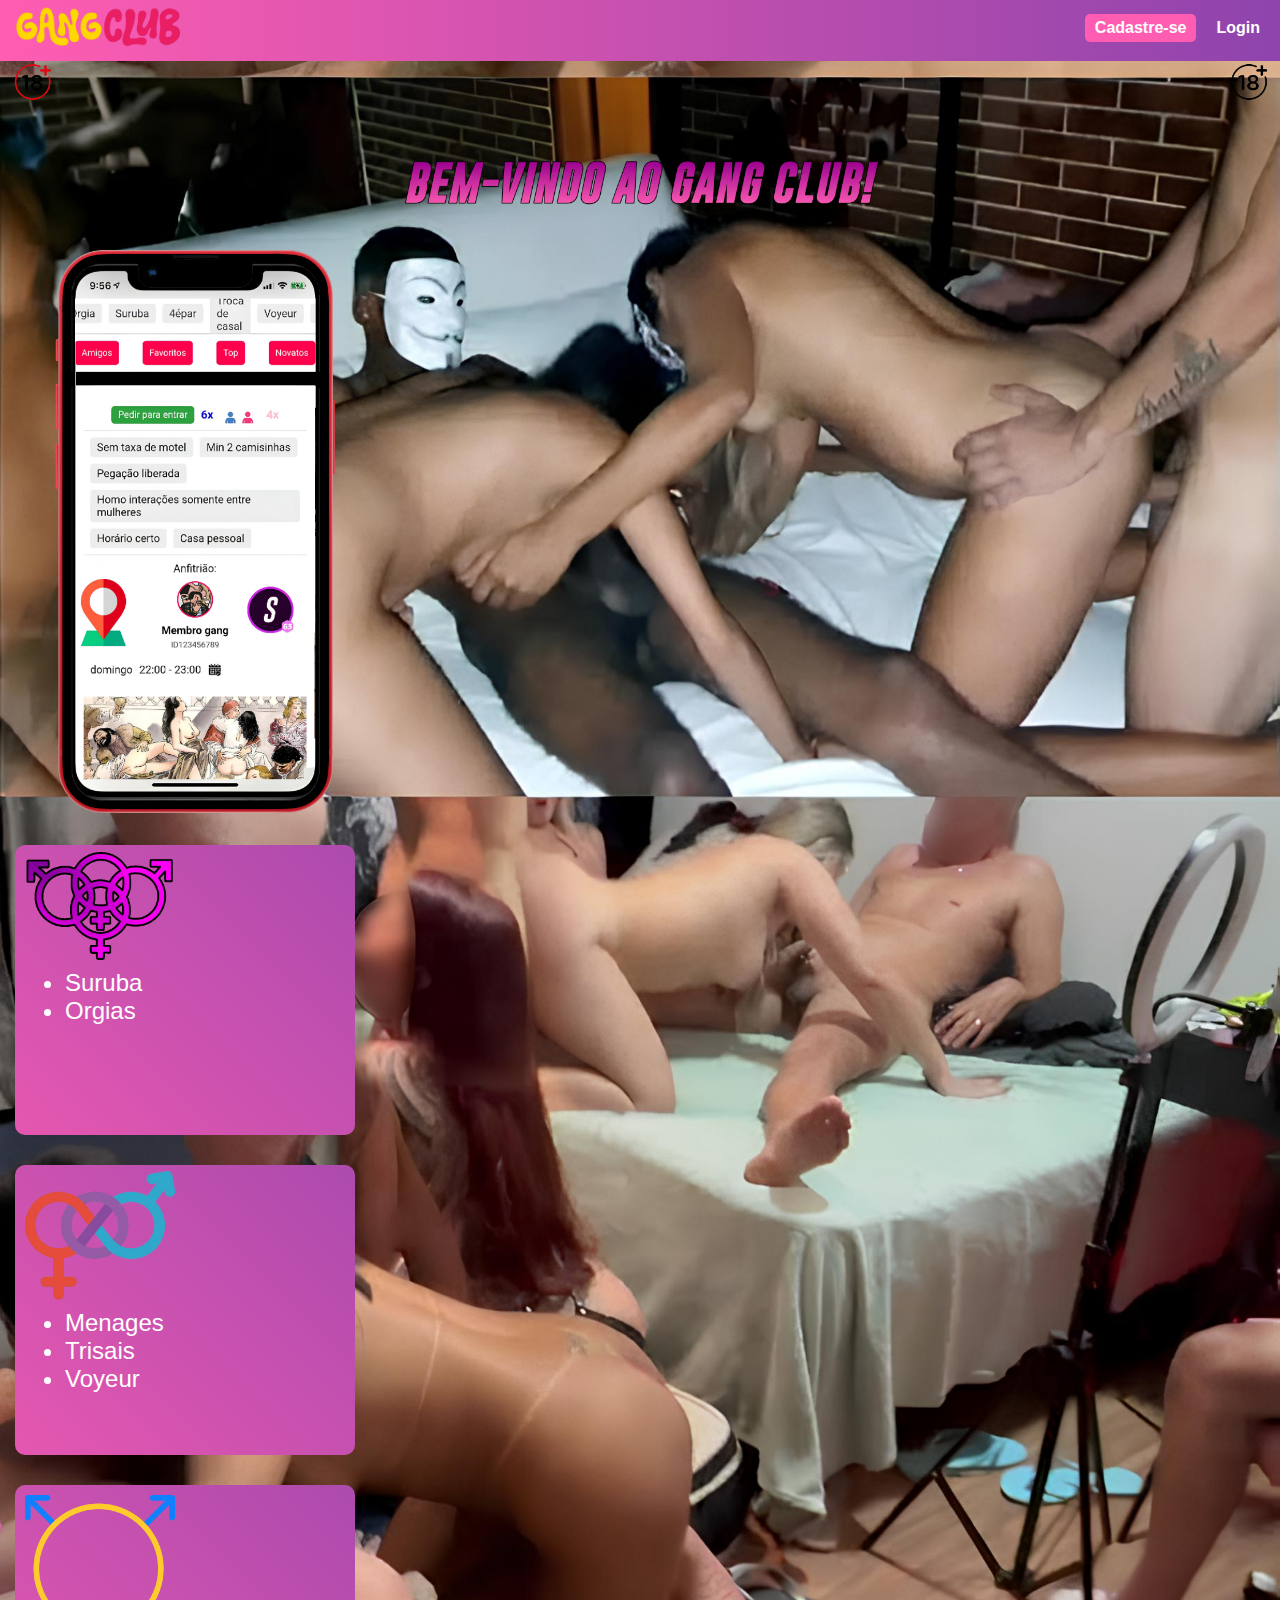
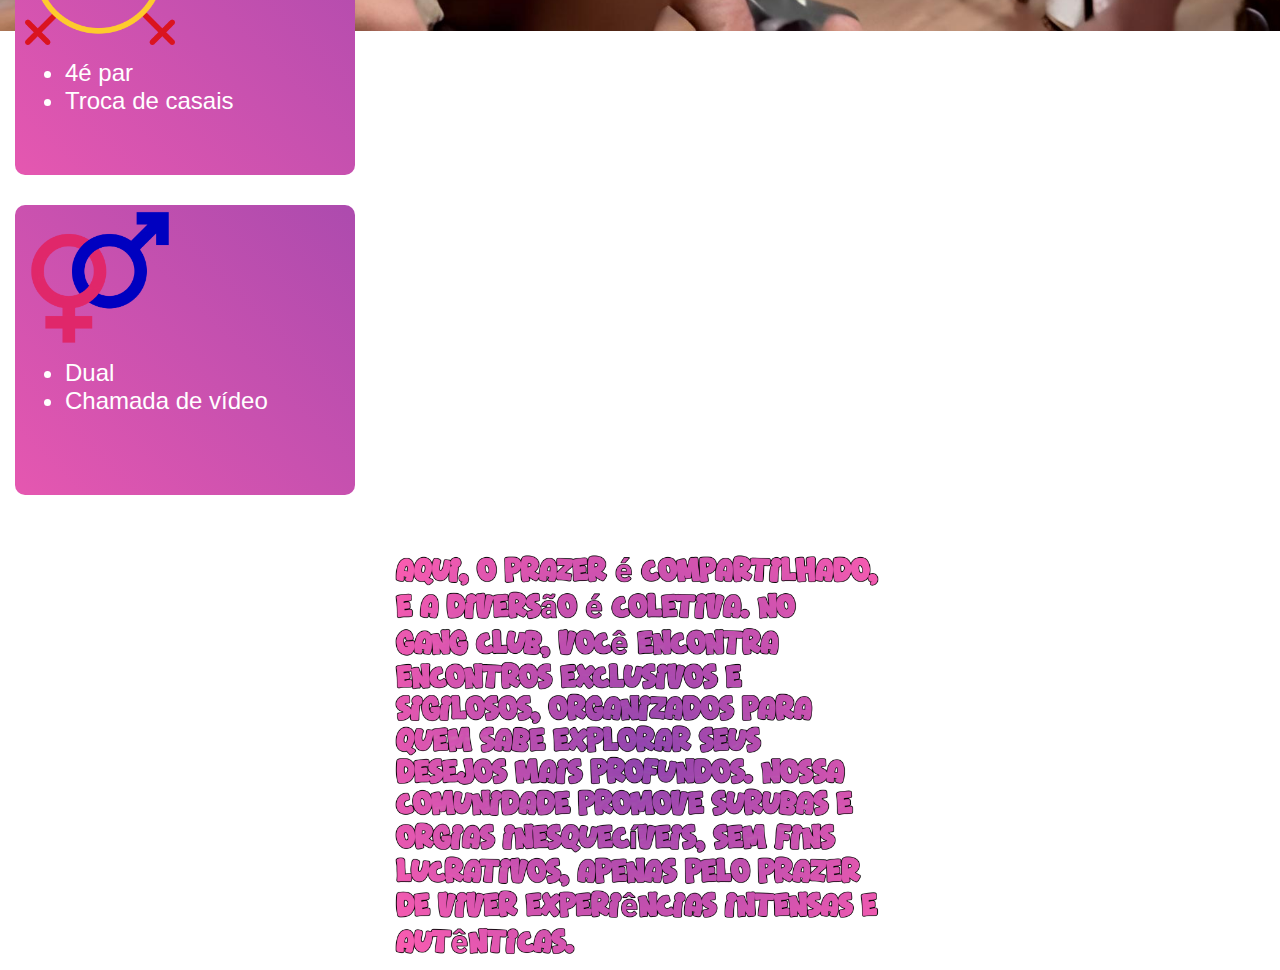
<file: Index.html>
<!DOCTYPE html>
<html lang="en">
<head>
    <meta charset="UTF-8">
    <meta name="viewport" content="width=device-width, initial-scale=1.0">
    <title>Gang Club</title>
    <style>
        body {
            margin: 0;
            padding: 0;
            font-family: Arial, sans-serif;
            background: url('fundo.jpg') no-repeat center center fixed;
            background-size: cover;
            color: white;
        }

        .header {
            display: flex;
            justify-content: space-between;
            align-items: center;
            padding: 3px 10px;
            background: #8e44ad; /* Cor de fundo semelhante ao degradê */
            height: 50px; /* Altura da borda */
            border-bottom: 5px solid transparent;
            background-image: linear-gradient(to right, #ff5db1, #8e44ad); /* Degradê da borda */
            position: relative; /* Necessário para posicionamento absoluto */
        }

        .header .logo img {
            height: 100px; /* Mantém o tamanho do logo */
            width: auto;
        }

        .header .buttons {
            display: flex;
            gap: 10px;
        }

        .header .buttons a {
            text-decoration: none;
            padding: 5px 10px;
            border-radius: 5px;
            font-weight: bold;
            transition: 0.3s;
        }

        .header .buttons .register {
            background: #ff5db1;
            color: white;
        }

        .header .buttons .register:hover {
            background: white;
            color: #ff5db1;
        }

        .header .buttons .login {
            color: white;
        }

        .header .buttons .login:hover {
            color: #ff5db1;
        }

        /* Estilo para os ícones separados */
        .icon-left,
        .icon-right {
            position: absolute;
            bottom: -55px; /* Fica logo abaixo da borda */
        }

        .icon-left {
            left: 10px; /* Posição padrão no extremo esquerdo */
        }

        .icon-right {
            right: 10px; /* Posição padrão no extremo direito */
        }

        .icon-left img,
        .icon-right img {
            height: 50px; /* Mantém a altura especificada */
            width: auto;
        }

        /* Estilo para as imagens existentes */
        .images {
            text-align: center;
            margin-top: 0; /* Sem alterações */
        }

        .images img {
            width: 100%;
            max-width: 500px;
            margin-top: 0; /* Sem alterações */
            margin-bottom: 10px; /* Sem alterações */
        }
    </style>
</head>
<body>
    <header class="header">
        <div class="logo">
            <img src="logo.png" alt="Gang Club">
        </div>
        <div class="buttons">
            <a href="registro.html" class="register">Cadastre-se</a>
            <a href="login.html" class="login">Login</a>
        </div>

        <!-- Ícones separados -->
        <div class="icon-left">
            <img src="18icon1.png" alt="Icone 1">
        </div>
        <div class="icon-right">
            <img src="18icon2.png" alt="Icone 2">
        </div>
    </header>

    <!-- Imagens existentes: text1.png, sexicon1.png e text2.png -->
    <div class="images">
        <img src="text1.png" alt="Texto 1" style="margin-top: 64px;">
        <img src="phone.png" alt="Texto 1" 
     style="margin-top: 150px; width: 280px; height: auto; position: absolute; left: 55px; top: 100px;">
    </div>
    
<!DOCTYPE html>
<html lang="pt-br">
<head>
  <meta charset="UTF-8">
  <meta name="viewport" content="width=device-width, initial-scale=1.0">
  <title>Bordas Animadas</title>
  <style>
    /* Estilizando as bordas */
    .borda {
      position: absolute;
      width: 350px;
      height: 300px;
      border-radius: 15px;
      border: 5px solid transparent;
      background: linear-gradient(45deg, #ff5db1, #8e44ad);
      background-clip: padding-box;
      background-size: 200% 200%;
      display: flex;
      align-items: flex-start;
      justify-content: flex-start;
      color: white;
      font-size: 24px;
      font-family: Arial, sans-serif;
      box-sizing: border-box;
      padding: 10px;
    }

    /* Ícone dentro das bordas */
    .icon {
      position: absolute;
      width: 150px;  /* Tamanho do ícone (largura) */
      height: 150px;  /* Tamanho do ícone (altura) */
      object-fit: contain;  /* Mantém o aspecto da imagem */
      transform-origin: top left;  /* Define o ponto de origem da transformação */
    }

    /* Texto dentro das bordas */
    .text {
      position: absolute;
      font-size: 24px; /* Tamanho do texto */
      color: white; /* Cor do texto */
    }

    /* Animações das bordas */
    @keyframes border1-animation {
      0% { background-position: 0% 50%; }
      50% { background-position: 100% 50%; }
      100% { background-position: 0% 50%; }
    }

    @keyframes border2-animation {
      0% { background-position: 100% 50%; }
      50% { background-position: 0% 50%; }
      100% { background-position: 100% 50%; }
    }

    @keyframes border3-animation {
      0% { background-position: 50% 50%; }
      50% { background-position: 0% 50%; }
      100% { background-position: 50% 50%; }
    }

    @keyframes border4-animation {
      0% { background-position: 0% 50%; }
      50% { background-position: 100% 50%; }
      100% { background-position: 0% 50%; }
    }

    /* Diferentes animações e posições para cada borda */
    .borda1 {
      top: 840px;
      left: 10px;
      animation: border1-animation 3s infinite linear;
    }

    .borda2 {
      top: 1160px;
      left: 10px;
      animation: border2-animation 3s infinite linear;
    }

    .borda3 {
      top: 1480px;
      left: 10px;
      animation: border3-animation 3s infinite linear;
    }

    .borda4 {
      top: 1800px;
      left: 10px;
      animation: border4-animation 3s infinite linear;
    }

    /* Posições independentes para ícones e textos */
    .icon1 {
      top: -15px;
      left: 10px;
    }
    .icon2 {
      top: -05px;
      left: 10px;
    }
    .icon3 {
      top: 10px;
      left: 10px;
    }
    .icon4 {
      top: -03px;
      left: 10px;
    }

    .text1 {
      top: 100px;
      left: 10px;
    }
    .text2 {
      top: 120px;
      left: 10px;
    }
    .text3 {
      top: 150px;
      left: 10px;
    }
    .text4 {
      top: 130px;
      left: 10px;
    }

  </style>
</head>
<body>

  <!-- Primeira borda -->
  <div class="borda borda1">
    <img src="iconb.png" class="icon icon1">
    <div class="text text1">
      <ul>
        <li>Suruba</li>
        <li>Orgias</li>
      </ul>
    </div>
  </div>

  <!-- Segunda borda -->
  <div class="borda borda2">
    <img src="iconc.png" class="icon icon2">
    <div class="text text2">
      <ul>
        <li>Menages</li>
        <li>Trisais</li>
        <li>Voyeur</li>
      </ul>
    </div>
  </div>

  <!-- Terceira borda -->
  <div class="borda borda3">
    <img src="icond.png" class="icon icon3">
    <div class="text text3">
      <ul>
        <li>4é par</li>
        <li>Troca de casais</li>
      </ul>
    </div>
  </div>

  <!-- Quarta borda -->
  <div class="borda borda4">
    <img src="icone.png" class="icon icon4">
    <div class="text text4">
      <ul>
        <li>Dual</li>
        <li>Chamada de vídeo</li>
      </ul>
    </div>
  </div>

    <!-- Imagens existentes: text1.png, sexicon1.png e text2.png -->
    <div class="images">
          <img src="text2.png" alt="Texto 2" style="margin-top: 1900px;">
    </div>
    
</body>
</html>
</file>
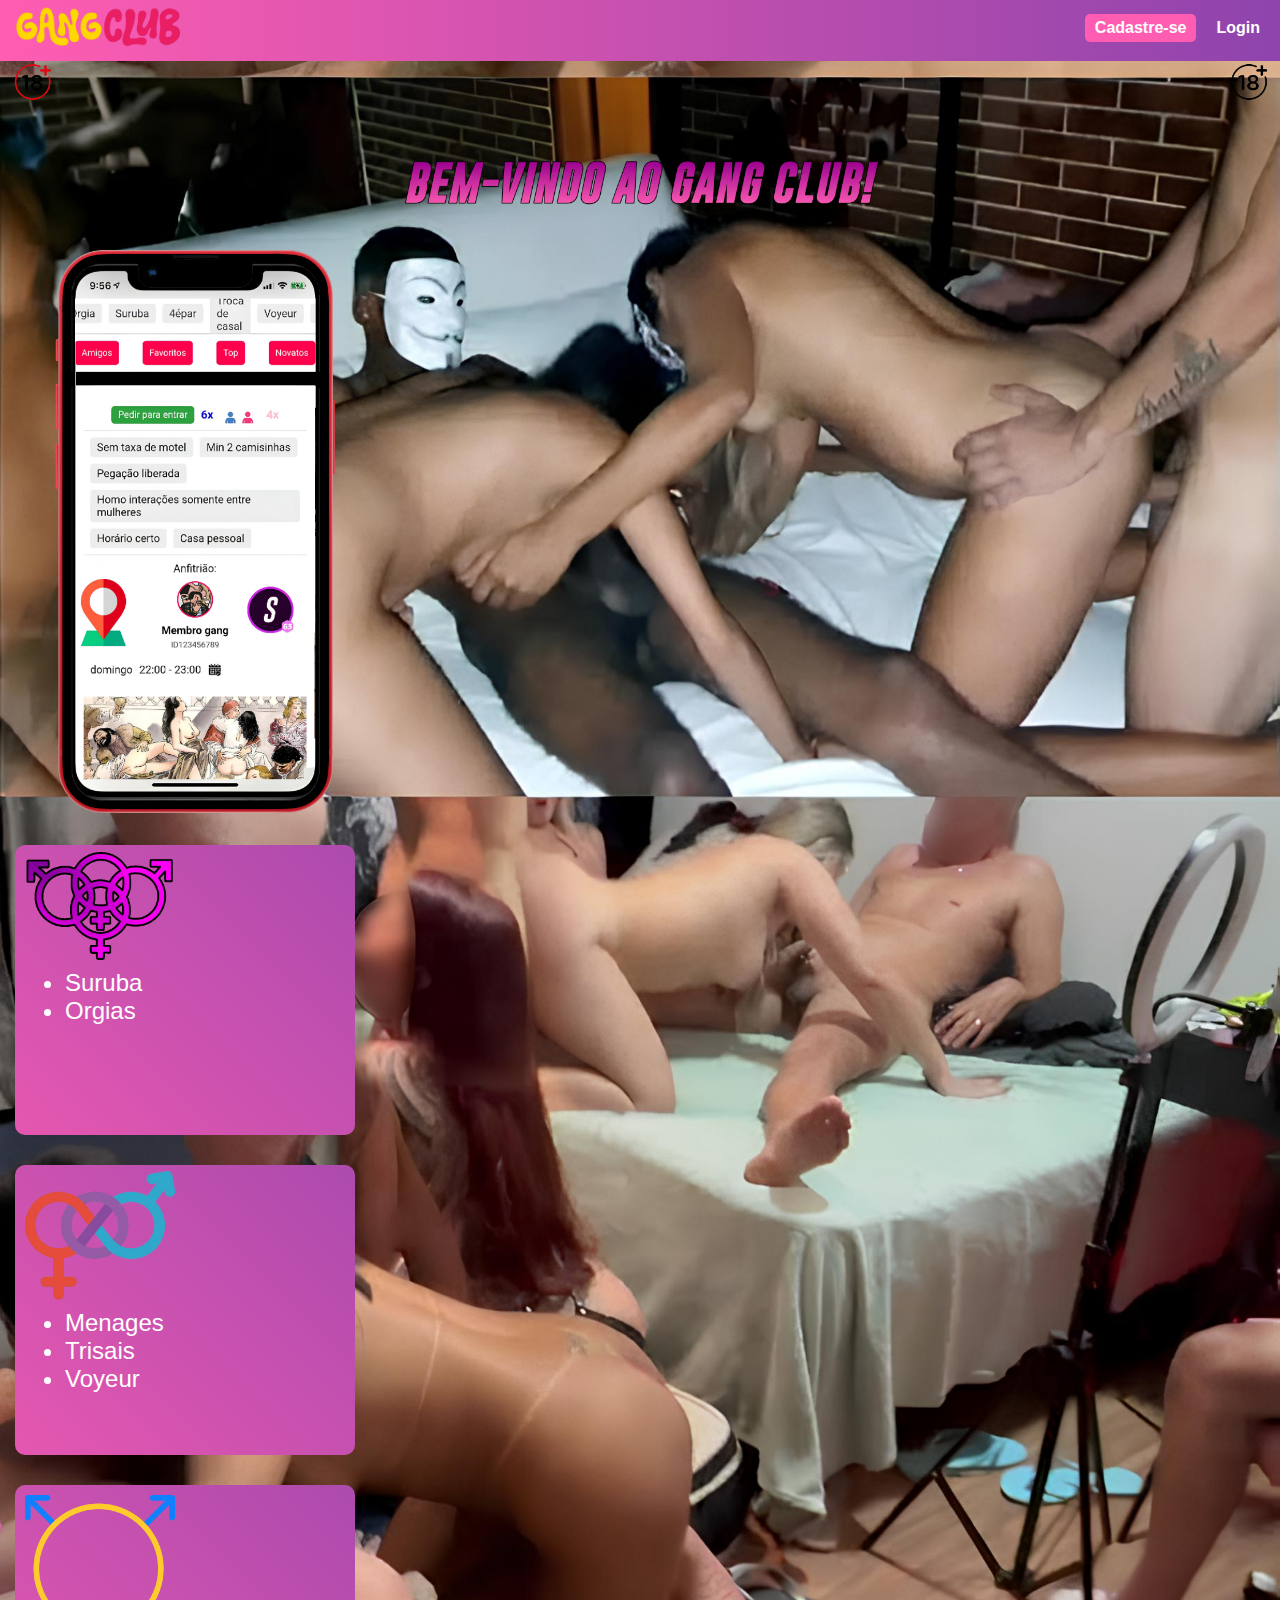
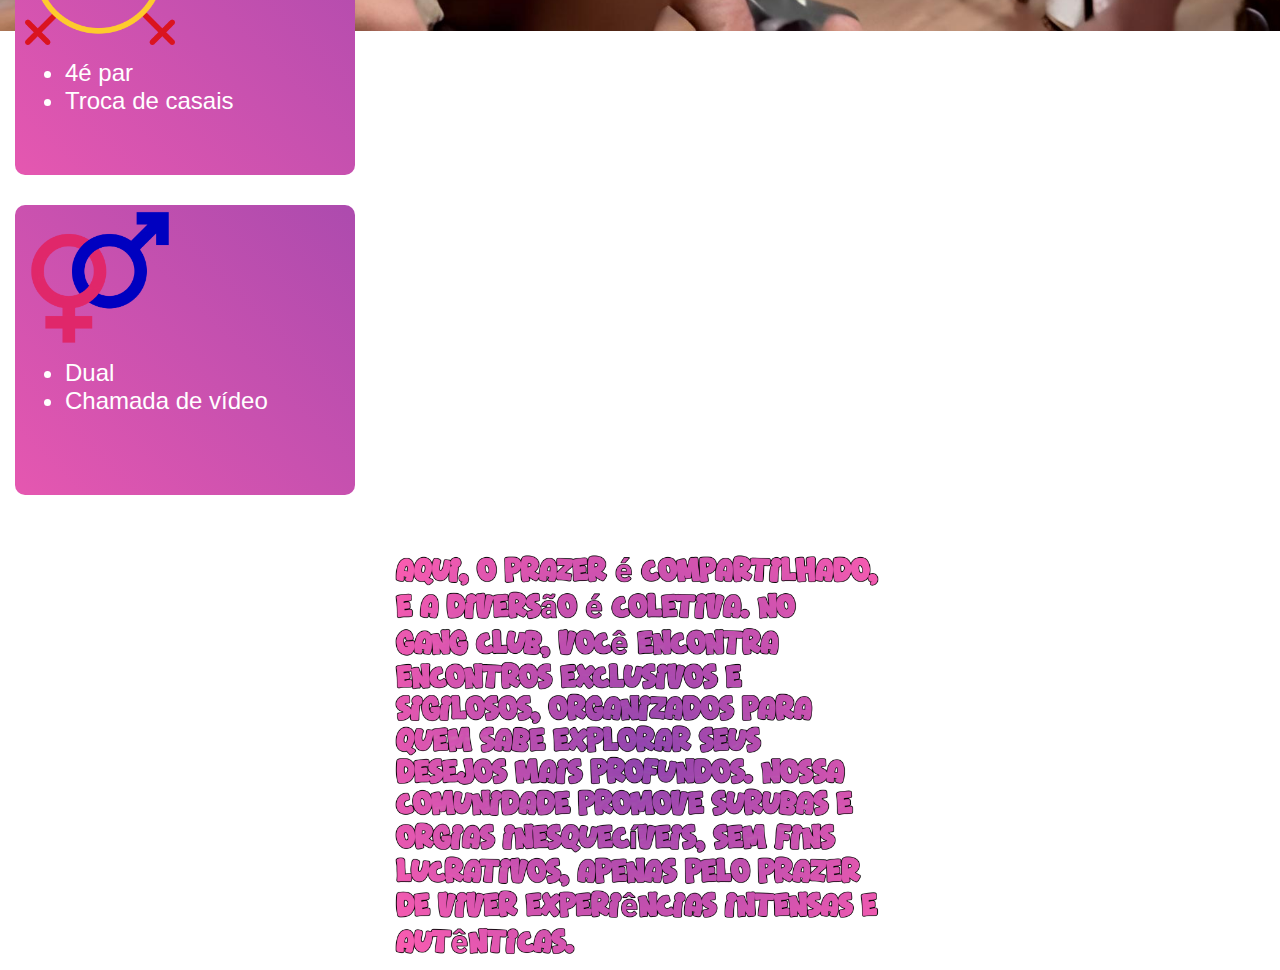
<file: index.html>
<!DOCTYPE html>
<html lang="en">
<head>
    <meta charset="UTF-8">
    <meta name="viewport" content="width=device-width, initial-scale=1.0">
    <title>Gang Club</title>
    <style>
        body {
            margin: 0;
            padding: 0;
            font-family: Arial, sans-serif;
            background: url('fundo.jpg') no-repeat center center fixed;
            background-size: cover;
            color: white;
        }

        .header {
            display: flex;
            justify-content: space-between;
            align-items: center;
            padding: 3px 10px;
            background: #8e44ad; /* Cor de fundo semelhante ao degradê */
            height: 50px; /* Altura da borda */
            border-bottom: 5px solid transparent;
            background-image: linear-gradient(to right, #ff5db1, #8e44ad); /* Degradê da borda */
            position: relative; /* Necessário para posicionamento absoluto */
        }

        .header .logo img {
            height: 100px; /* Mantém o tamanho do logo */
            width: auto;
        }

        .header .buttons {
            display: flex;
            gap: 10px;
        }

        .header .buttons a {
            text-decoration: none;
            padding: 5px 10px;
            border-radius: 5px;
            font-weight: bold;
            transition: 0.3s;
        }

        .header .buttons .register {
            background: #ff5db1;
            color: white;
        }

        .header .buttons .register:hover {
            background: white;
            color: #ff5db1;
        }

        .header .buttons .login {
            color: white;
        }

        .header .buttons .login:hover {
            color: #ff5db1;
        }

        /* Estilo para os ícones separados */
        .icon-left,
        .icon-right {
            position: absolute;
            bottom: -55px; /* Fica logo abaixo da borda */
        }

        .icon-left {
            left: 10px; /* Posição padrão no extremo esquerdo */
        }

        .icon-right {
            right: 10px; /* Posição padrão no extremo direito */
        }

        .icon-left img,
        .icon-right img {
            height: 50px; /* Mantém a altura especificada */
            width: auto;
        }

        /* Estilo para as imagens existentes */
        .images {
            text-align: center;
            margin-top: 0; /* Sem alterações */
        }

        .images img {
            width: 100%;
            max-width: 500px;
            margin-top: 0; /* Sem alterações */
            margin-bottom: 10px; /* Sem alterações */
        }
    </style>
</head>
<body>
    <header class="header">
        <div class="logo">
            <img src="logo.png" alt="Gang Club">
        </div>
        <div class="buttons">
            <a href="registro.html" class="register">Cadastre-se</a>
            <a href="login.html" class="login">Login</a>
        </div>

        <!-- Ícones separados -->
        <div class="icon-left">
            <img src="18icon1.png" alt="Icone 1">
        </div>
        <div class="icon-right">
            <img src="18icon2.png" alt="Icone 2">
        </div>
    </header>

    <!-- Imagens existentes: text1.png, sexicon1.png e text2.png -->
    <div class="images">
        <img src="text1.png" alt="Texto 1" style="margin-top: 64px;">
        <img src="phone.png" alt="Texto 1" 
     style="margin-top: 150px; width: 280px; height: auto; position: absolute; left: 55px; top: 100px;">
    </div>
    
<!DOCTYPE html>
<html lang="pt-br">
<head>
  <meta charset="UTF-8">
  <meta name="viewport" content="width=device-width, initial-scale=1.0">
  <title>Bordas Animadas</title>
  <style>
    /* Estilizando as bordas */
    .borda {
      position: absolute;
      width: 350px;
      height: 300px;
      border-radius: 15px;
      border: 5px solid transparent;
      background: linear-gradient(45deg, #ff5db1, #8e44ad);
      background-clip: padding-box;
      background-size: 200% 200%;
      display: flex;
      align-items: flex-start;
      justify-content: flex-start;
      color: white;
      font-size: 24px;
      font-family: Arial, sans-serif;
      box-sizing: border-box;
      padding: 10px;
    }

    /* Ícone dentro das bordas */
    .icon {
      position: absolute;
      width: 150px;  /* Tamanho do ícone (largura) */
      height: 150px;  /* Tamanho do ícone (altura) */
      object-fit: contain;  /* Mantém o aspecto da imagem */
      transform-origin: top left;  /* Define o ponto de origem da transformação */
    }

    /* Texto dentro das bordas */
    .text {
      position: absolute;
      font-size: 24px; /* Tamanho do texto */
      color: white; /* Cor do texto */
    }

    /* Animações das bordas */
    @keyframes border1-animation {
      0% { background-position: 0% 50%; }
      50% { background-position: 100% 50%; }
      100% { background-position: 0% 50%; }
    }

    @keyframes border2-animation {
      0% { background-position: 100% 50%; }
      50% { background-position: 0% 50%; }
      100% { background-position: 100% 50%; }
    }

    @keyframes border3-animation {
      0% { background-position: 50% 50%; }
      50% { background-position: 0% 50%; }
      100% { background-position: 50% 50%; }
    }

    @keyframes border4-animation {
      0% { background-position: 0% 50%; }
      50% { background-position: 100% 50%; }
      100% { background-position: 0% 50%; }
    }

    /* Diferentes animações e posições para cada borda */
    .borda1 {
      top: 840px;
      left: 10px;
      animation: border1-animation 3s infinite linear;
    }

    .borda2 {
      top: 1160px;
      left: 10px;
      animation: border2-animation 3s infinite linear;
    }

    .borda3 {
      top: 1480px;
      left: 10px;
      animation: border3-animation 3s infinite linear;
    }

    .borda4 {
      top: 1800px;
      left: 10px;
      animation: border4-animation 3s infinite linear;
    }

    /* Posições independentes para ícones e textos */
    .icon1 {
      top: -15px;
      left: 10px;
    }
    .icon2 {
      top: -05px;
      left: 10px;
    }
    .icon3 {
      top: 10px;
      left: 10px;
    }
    .icon4 {
      top: -03px;
      left: 10px;
    }

    .text1 {
      top: 100px;
      left: 10px;
    }
    .text2 {
      top: 120px;
      left: 10px;
    }
    .text3 {
      top: 150px;
      left: 10px;
    }
    .text4 {
      top: 130px;
      left: 10px;
    }

  </style>
</head>
<body>

  <!-- Primeira borda -->
  <div class="borda borda1">
    <img src="iconb.png" class="icon icon1">
    <div class="text text1">
      <ul>
        <li>Suruba</li>
        <li>Orgias</li>
      </ul>
    </div>
  </div>

  <!-- Segunda borda -->
  <div class="borda borda2">
    <img src="iconc.png" class="icon icon2">
    <div class="text text2">
      <ul>
        <li>Menages</li>
        <li>Trisais</li>
        <li>Voyeur</li>
      </ul>
    </div>
  </div>

  <!-- Terceira borda -->
  <div class="borda borda3">
    <img src="icond.png" class="icon icon3">
    <div class="text text3">
      <ul>
        <li>4é par</li>
        <li>Troca de casais</li>
      </ul>
    </div>
  </div>

  <!-- Quarta borda -->
  <div class="borda borda4">
    <img src="icone.png" class="icon icon4">
    <div class="text text4">
      <ul>
        <li>Dual</li>
        <li>Chamada de vídeo</li>
      </ul>
    </div>
  </div>

    <!-- Imagens existentes: text1.png, sexicon1.png e text2.png -->
    <div class="images">
          <img src="text2.png" alt="Texto 2" style="margin-top: 1900px;">
    </div>
    
</body>
</html>
</file>
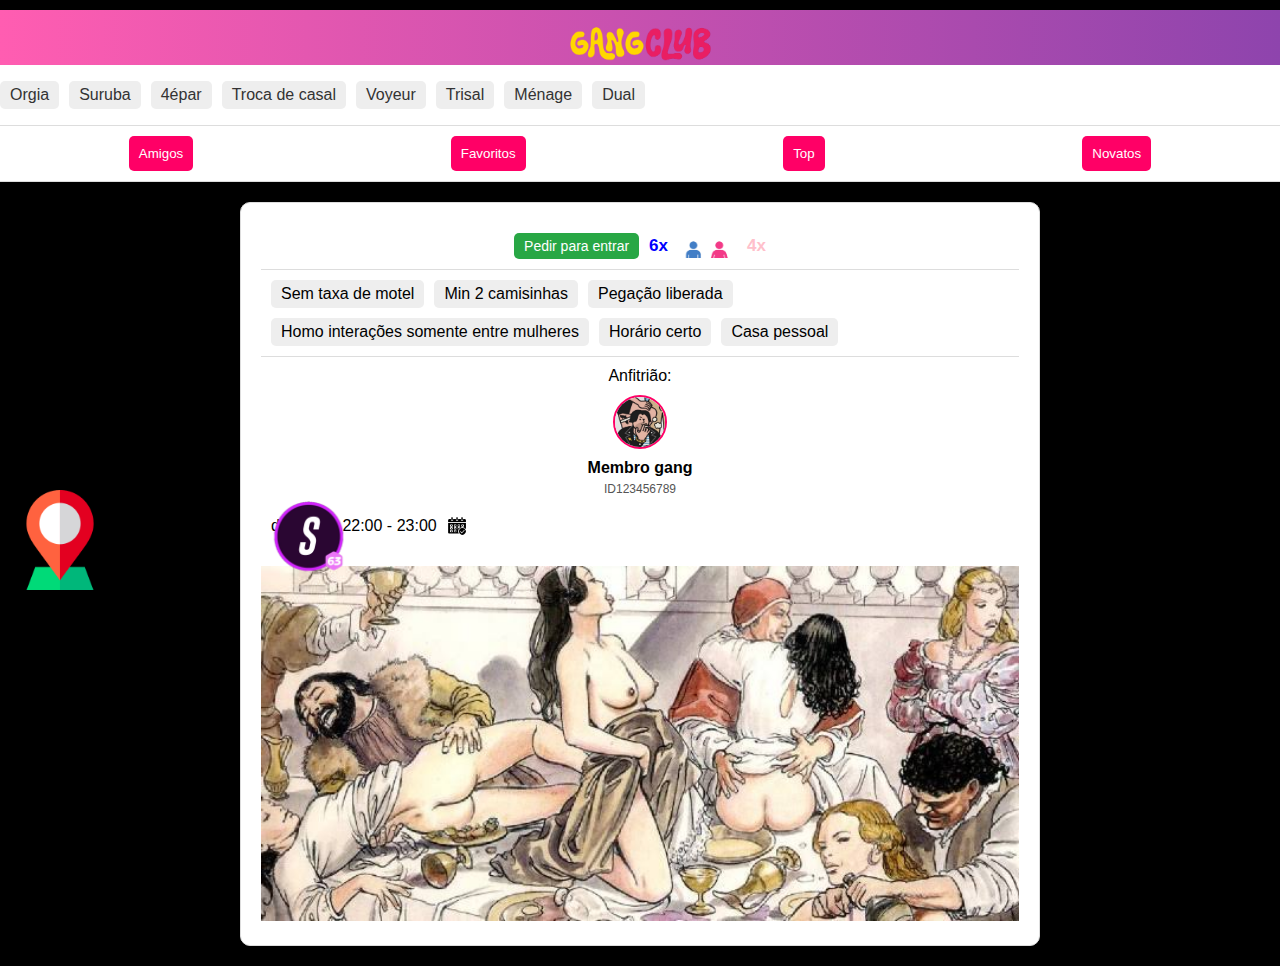
<file: Exemplo.html>
<!DOCTYPE html>
<html lang="pt-BR">
<head>
    <meta charset="UTF-8">
    <meta name="viewport" content="width=device-width, initial-scale=1.0">
    <title>GangClub</title>
    <link rel="stylesheet" href="styles.css">
    <style>
        /* Estilo para a borda com degradê */
        header {
            background: #8e44ad;
            height: var(--borda-altura, 30px);
            border-bottom: 5px solid transparent;
            background-image: linear-gradient(to right, #ff5db1, #8e44ad);
            margin-top: var(--logo-top, 10px);
        }
        #logo {
            width: 150px;
            display: block;
            margin: var(--logo-top, -30px) auto;
            padding-top: var(--logo-padding-top, 10px);
        }
        /* Outros estilos */
        body {
            font-family: Arial, sans-serif;
            margin: 0;
            padding: 0;
            background-color: #000; /* Fundo preto */
        }
        /* Ícones sobrepostos */
        #imagem-sobreposta,
        #imagem-sobreposta2 {
            position: absolute;
            z-index: 1000; /* Ícones sobrepõem tudo, exceto o modal */
            cursor: pointer; /* Cursor interativo */
        }
        #imagem-sobreposta {
            top: 500px;
            left: 260px;
        }
        #imagem-sobreposta2 {
            top: 490px;
            left: 10px;
        }
        /* Modal sobrepõe tudo */
        .modal {
            position: fixed;
            top: 0;
            left: 0;
            width: 100%;
            height: 100%;
            background-color: rgba(0, 0, 0, 0.8);
            display: flex;
            justify-content: center;
            align-items: center;
            z-index: 2000;
            display: none;
        }
        .modal-content {
            background-color: white;
            padding: 20px;
            border-radius: 10px;
            text-align: center;
            max-width: 90%;
            box-shadow: 0px 4px 6px rgba(0, 0, 0, 0.3);
            position: relative;
        }
        .modal-content h2 {
            margin-top: 0;
        }
        .modal-content p {
            margin: 10px 0;
        }
        .modal-close {
            background-color: black;
            color: white;
            border: none;
            border-radius: 5px;
            padding: 5px 10px;
            cursor: pointer;
        }
        /* Botão de fechar no modal */
        .close-btn {
            position: absolute;
            top: 10px;
            right: 10px;
            background: none;
            border: none;
            font-size: 18px;
            font-weight: bold;
            color: black;
            cursor: pointer;
        }
    </style>
</head>
<body>
    <header>
        <img src="logo.png" alt="Logo" id="logo">
    </header>
    <!-- Seletor de categorias -->
    <nav id="categorias">
        <div id="barra-pesquisa" class="hidden">
            <input type="text" placeholder="Pesquisar...">
        </div>
        <ul>
            <li><a href="orgia.html">Orgia</a></li>
            <li><a href="suruba.html">Suruba</a></li>
            <li><a href="4épar.html">4épar</a></li>
            <li><a href="trocadecasal.html">Troca de casal</a></li>
            <li><a href="voyeur.html">Voyeur</a></li>
            <li><a href="trisal.html">Trisal</a></li>
            <li><a href="ménage.html">Ménage</a></li>
            <li><a href="dual.html">Dual</a></li>
        </ul>
    </nav>
    <div id="opcoes">
        <button onclick="abrirModal()">Amigos</button>
        <button onclick="abrirModal()">Favoritos</button>
        <button onclick="abrirModal()">Top</button>
        <button onclick="abrirModal()">Novatos</button>
    </div>
    <div class="postagem">
        <div id="informacoes">
            <button class="btn-verde" onclick="abrirModal()">Pedir para entrar</button>
            <span class="num azul">6x</span>
            <img src="sexos.png" alt="Ícones de sexo" id="sexos">
            <span class="num rosa">4x</span>
        </div>
        <div id="tags">
            <span>Sem taxa de motel</span>
            <span>Min 2 camisinhas</span>
            <span>Pegação liberada</span>
            <span>Homo interações somente entre mulheres</span>
            <span>Horário certo</span>
            <span>Casa pessoal</span>
        </div>
        <div id="anfitriao">
            <span>Anfitrião:</span>
            <div id="perfil" onclick="abrirModal()">
                <img src="exemplopf.png" alt="Perfil" id="imagem-perfil">
            </div>
            <span id="nome">Membro gang</span>
            <span id="id">ID123456789</span>
        </div>
        <div id="imagem-sobreposta" onclick="abrirModal()">
            <img src="exnv.png" alt="Imagem sobreposta">
        </div>
        
        <div id="imagem-sobreposta2" onclick="abrirModal()">
            <img src="location.png" alt="Imagem sobreposta2">
        </div>
        
        <div id="horario">
            <span>domingo</span>
            <span>22:00 - 23:00</span>
            <img src="data.png" alt="Ícone de calendário" id="calendario">
        </div>
        <!-- Imagem folex.png agora dentro da postagem -->
        <img src="folex.png" alt="Imagem de fundo" class="folha-postagem">
    </div>
    <!-- Modal -->
   <div id="modal" class="modal">
    <div class="modal-content">
        <button class="close-btn" onclick="fecharModal()">X</button>
        <h2>Atenção</h2>
        <p>Você tentou acessar informações ou entrar em uma sala, essas ações são exclusivas para membros. Pague o seu passe e tenha acesso a todas as funcionalidades disponíveis.</p>
        <a href="membro.html">
            <button class="modal-close">Torne-se membro</button>
        </a>
    </div>
</div>
    <script>
        // Funções de controle do modal
        const modal = document.getElementById('modal');
        function abrirModal() {
            modal.style.display = 'flex';
        }
        function fecharModal() {
            modal.style.display = 'none';
        }
</file>
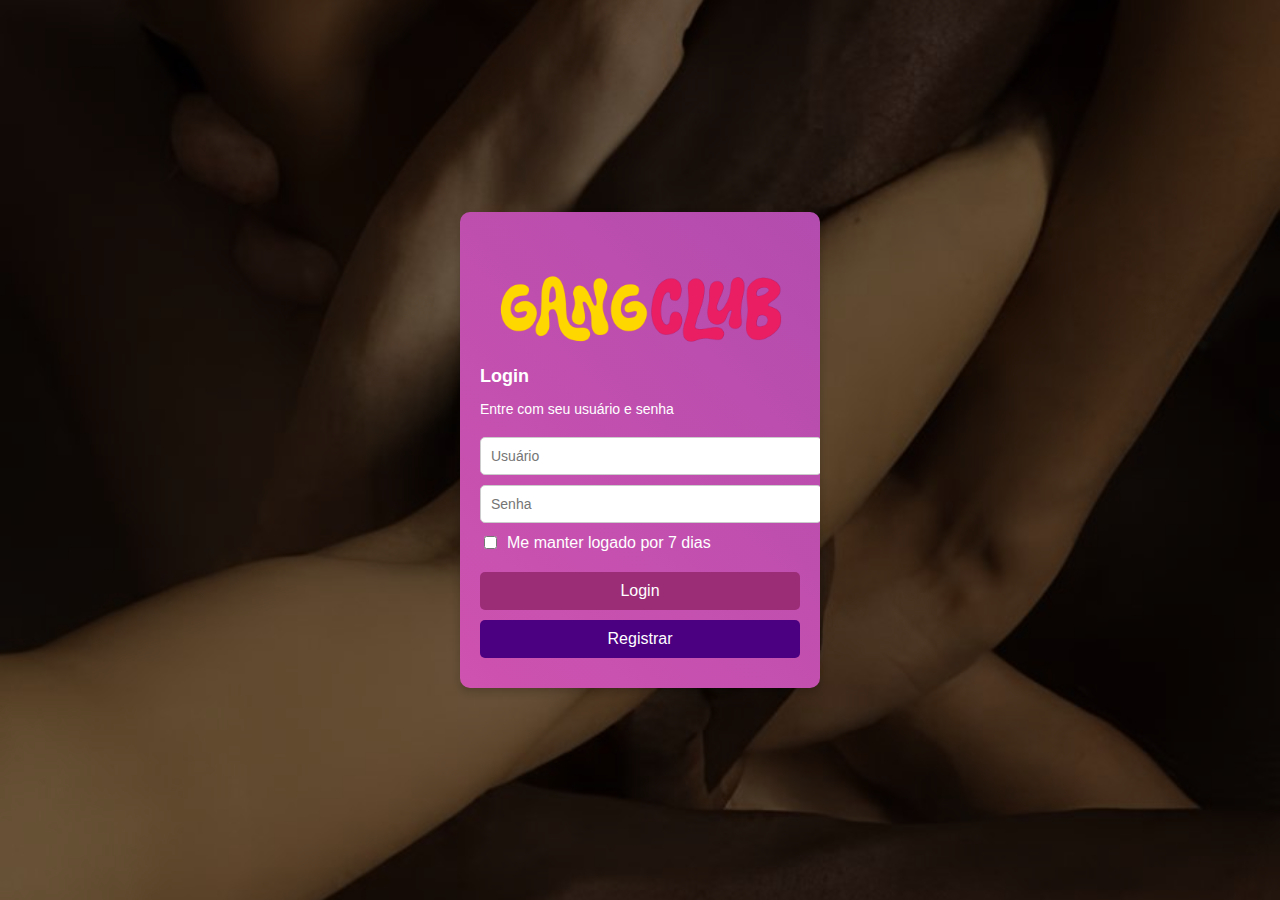
<file: login.html>
<!DOCTYPE html>
<html lang="pt-BR">
<head>
    <meta charset="UTF-8">
    <meta name="viewport" content="width=device-width, initial-scale=1.0">
    <title>Aqua Login</title>
    <style>
        body {
            margin: 0;
            font-family: Arial, sans-serif;
            background: url('painel.png') no-repeat center center fixed;
            background-size: cover;
            color: white;
            position: relative;
            overflow: hidden;
        }
        .overlay {
            background-color: rgba(0, 0, 0, 0.5);
            width: 100%;
            height: 100vh;
            display: flex;
            justify-content: center;
            align-items: center;
            position: relative;
            z-index: 2; /* Garantir que a sobreposição da login-form fique à frente das imagens */
        }
        .login-container {
            width: 100%;
            max-width: 360px;
            background: linear-gradient(45deg, #ff5db1, #8e44ad);
            background-size: 400% 400%;
            border-radius: 10px;
            overflow: hidden;
            box-shadow: 0px 4px 8px rgba(0, 0, 0, 0.2);
            animation: gradientWave 5s ease infinite;
            position: relative;
            z-index: 3;
        }
        .logo {
            width: 100%;
            max-width: 300px;
            height: auto;
            display: flex;
            justify-content: center;
            align-items: center;
            position: absolute;
            top: 10px;
            left: 50%;
            transform: translateX(-50%);
            z-index: 1;
        }
        .logo img {
            width: 100%;
            height: auto;
            object-fit: contain;
        }
        .login-form {
            padding: 20px;
            margin-top: 120px;
            z-index: 2;
        }
        .login-form h2 {
            margin-bottom: 10px;
            font-size: 18px;
        }
        .login-form p {
            margin-bottom: 20px;
            font-size: 14px;
        }
        .login-form input[type="text"],
        .login-form input[type="password"] {
            width: 100%;
            padding: 10px;
            margin-bottom: 10px;
            border: 1px solid #ccc;
            border-radius: 5px;
            font-size: 14px;
        }
        .login-form .checkbox {
            display: flex;
            align-items: center;
            margin-bottom: 20px;
        }
        .login-form .checkbox input {
            margin-right: 10px;
        }
        .login-form button {
            width: 100%;
            padding: 10px;
            margin-bottom: 10px;
            font-size: 16px;
            border-radius: 5px;
            cursor: pointer;
            color: white;
        }
        .login-form button[type="submit"] {
            background-color: #9b2d77;
            color: white;
            border: none;
        }
        .login-form button[type="submit"]:hover {
            background-color: #7a1f5d;
        }
        .login-form .register-button {
            background-color: #4b0082;
            color: white;
            border: none;
        }
        .login-form .register-button:hover {
            background-color: #3a0068;
        }
        .login-form a {
            display: block;
            margin-top: 10px;
            text-align: center;
            color: white;
            text-decoration: none;
            font-size: 14px;
        }
        .login-form a:hover {
            text-decoration: underline;
        }
        @keyframes gradientWave {
            0% {
                background-position: 0% 50%;
            }
            50% {
                background-position: 100% 50%;
            }
            100% {
                background-position: 0% 50%;
            }
        }

        /* Estilos para as imagens caindo */
        .falling-image {
            position: absolute;
            top: -10%; /* Começa fora da tela */
            left: calc(10% + 80% * var(--random-x)); /* Posição horizontal aleatória */
            width: 60px; /* Tamanho das imagens gg */
            animation: fallAnimation var(--duration) linear infinite;
            opacity: 0.8; /* Transparência leve */
            z-index: 1; /* Abaixo da sobreposição da login-form */
        }

        @keyframes fallAnimation {
            0% {
                transform: translateY(0);
                opacity: 1;
            }
            100% {
                transform: translateY(110vh); /* Cai para fora da tela */
                opacity: 0.5;
            }
        }

    </style>
    <script>
        // Função chamada quando o usuário tenta fazer login
        function tentarLogin(event) {
            event.preventDefault(); // Impede o envio do formulário
            window.location.href = 'suruba.html'; // Sempre redireciona para 'suruba.html'
        }

        // Função para redirecionar o usuário para a página de registro
        function redirecionarRegistro() {
            window.location.href = 'registro.html'; // Sempre redireciona para registro.html
        }

        // Função para adicionar as imagens caindo no fundo
        document.addEventListener("DOMContentLoaded", function() {
            const totalImages = 25;
            const body = document.body;

            for (let i = 1; i <= totalImages; i++) {
                const img = document.createElement('img');
                img.src = `gg${i}.png`; // Define o caminho da imagem (gg1.png até gg25.png)
                img.className = 'falling-image';
                img.style.setProperty('--random-x', Math.random().toFixed(2)); // Posição horizontal aleatória
                img.style.setProperty('--duration', `${Math.random() * 4 + 3}s`); // Duração aleatória para a animação
                body.appendChild(img); // Adiciona a imagem ao body
            }
        });
    </script>
</head>
<body>
    <div class="overlay">
        <div class="login-container">
            <div class="logo">
                <img src="logo.png" alt="Aqua Logo">
            </div>
            <div class="login-form">
                <h2>Login</h2>
                <p>Entre com seu usuário e senha</p>
                <form onsubmit="tentarLogin(event)">
                    <input type="text" name="usuario" placeholder="Usuário" required>
                    <input type="password" name="senha" placeholder="Senha" required>
                    <div class="checkbox">
                        <input type="checkbox" id="manter-logado">
                        <label for="manter-logado">Me manter logado por 7 dias</label>
                    </div>
                    <button type="submit">Login</button>
                    <button type="button" class="register-button" onclick="redirecionarRegistro()">Registrar</button>
                </form>
            </div>
        </div>
    </div>
</body>
</html>
</file>
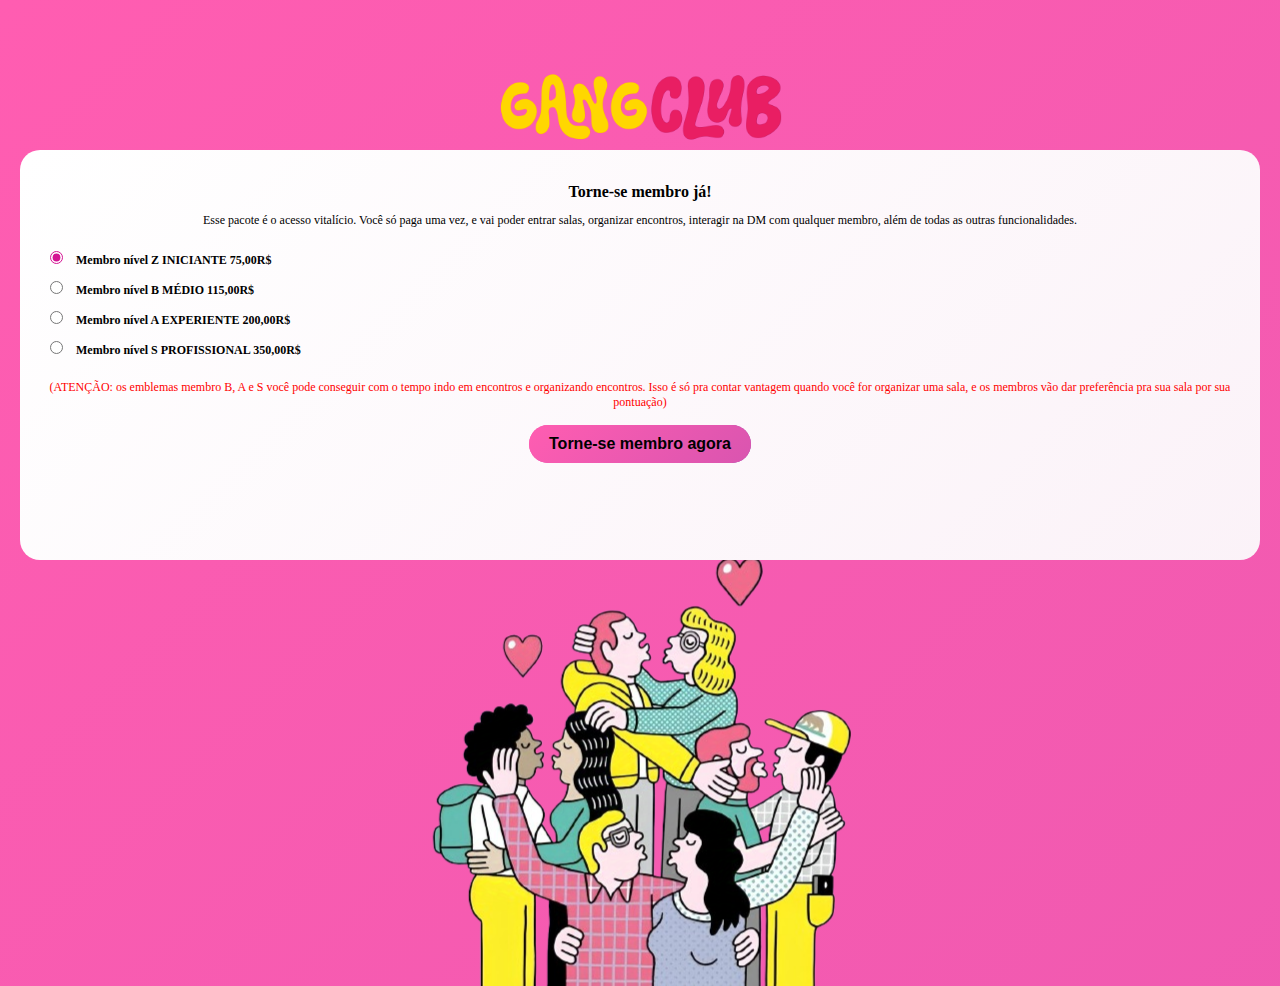
<file: membro.html>
<!DOCTYPE html>
<html lang="en">
<head>
  <meta charset="UTF-8">
  <meta name="viewport" content="width=device-width, initial-scale=1.0">
  <title>Hierarquia de Camadas</title>
  <style>
    body {
      margin: 0;
      overflow: hidden; /* Impede a barra de rolagem */
      height: 100vh;
      background: linear-gradient(135deg, #ff5db1, #8e44ad); /* Degradê animado */
      background-size: 800% 800%;
      animation: gradientAnimation 1.5s linear infinite;
      position: relative;
      z-index: 0; /* Definir a camada do degradê */
    }

    @keyframes gradientAnimation {
      0% {
        background-position: 0% 50%;
      }
      50% {
        background-position: 100% 50%;
      }
      100% {
        background-position: 0% 50%;
      }
    }

    /* Imagem tt.png */
    .background-image {
      position: absolute;
      top: 100%; /* Posição mais próxima do fundo */
      left: 50%; /* Centraliza horizontalmente */
      transform: translate(-50%, -80%); /* Mantém proporções enquanto posiciona abaixo */
      max-width: 100%; /* Garante que não ultrapassa a largura da tela */
      max-height: 100%; /* Garante que não ultrapassa a altura da tela */
      object-fit: contain; /* Mantém proporções sem esticar */
      z-index: 1; /* Acima do degradê */
      pointer-events: none; /* Permite que clique passe para outros elementos */
    }

    /* Imagens gg{i}.png caindo */
    .falling-image {
      position: absolute;
      top: -10%; /* Começa fora da tela */
      left: calc(10% + 80% * var(--random-x)); /* Posição horizontal aleatória */
      width: 60px; /* Tamanho das imagens gg */
      animation: fallAnimation var(--duration) linear infinite;
      opacity: 0.8; /* Transparência leve */
      z-index: 2; /* Acima da imagem tt */
    }

    @keyframes fallAnimation {
      0% {
        transform: translateY(0);
        opacity: 1;
      }
      100% {
        transform: translateY(110vh); /* Cai para fora da tela */
        opacity: 0.5;
      }
    }
    /* Logo no topo */
    .logo {
      position: absolute;
      top: 20px; /* Distância do topo */
      left: 50%; /* Centraliza horizontalmente */
      transform: translateX(-50%); /* Garante centralização exata */
      max-width: 300px; /* Limita o tamanho máximo da logo */
      z-index: 3; /* Acima de todas as outras camadas */
      pointer-events: none; /* Não interfere nas interações da página */
    }

    /* Borda com degradê animado entre branco e amarelo claro */
    .border {
      position: absolute;
      top: 150px; /* Distância da borda superior do logo */
      left: 20px; /* Distância de 20px da borda esquerda da página */
      right: 20px; /* Distância de 20px da borda direita da página */
      bottom: 60px; /* Distância de 60px da borda inferior */
      background: linear-gradient(135deg, #ffffff, #e099c8); /* Degradê entre branco e amarelo claro */
      background-size: 800% 800%;
      animation: gradientAnimation 2.5s linear infinite; /* Animação do degradê */
      border-radius: 20px; /* Bordas arredondadas */
      z-index: 4; /* Acima das imagens gg e do logo */
      padding: 20px;
      height: 370px; /* Ajustada a altura da borda */
    }

    /* Título dentro da borda */
    .border h2 {
      text-align: center;
      color: black;
      font-size: 16px; /* Diminuir o tamanho do título */
      font-weight: bold;
      margin-bottom: 10px;
    }

    /* Texto explicativo dentro da borda */
    .border p {
      text-align: center;
      font-size: 12px; /* Diminuir o tamanho do texto */
      color: red;
      font-weight: normal;
      margin-bottom: 15px;
    }

    /* Texto de atenção */
    .attention-text {
      text-align: center;
      font-size: 14px;
      color: #e74c3c;
      font-weight: bold;
      margin-bottom: 20px;
    }

    /* Botão dentro da borda */
    .border .btn {
      display: block;
      margin: 20px auto;
      padding: 10px 20px;
      background: linear-gradient(135deg, #ff5db1, #8e44ad);
      border: none;
      border-radius: 50px;
      color: white;
      font-size: 16px;
      cursor: pointer;
      text-align: center;
      position: relative;
      overflow: hidden; /* Faz o degradê se mover dentro do botão */
      transition: background 0.3s ease;
    }

    /* Degradê animado no botão */
    .border .btn::before {
      content: '';
      position: absolute;
      top: 0;
      left: 0;
      width: 300%;
      height: 300%;
      background: linear-gradient(135deg, #ff5db1, #8e44ad);
      animation: buttonGradient 1.5s linear infinite; /* Degradê mais rápido */
      z-index: 1;
    }

    @keyframes buttonGradient {
      0% {
        transform: translateX(0);
      }
      50% {
        transform: translateX(-50%);
      }
      100% {
        transform: translateX(0);
      }
    }

    .border .btn span {
      position: relative;
      z-index: 2; /* Garante que o texto fique acima do degradê */
    }

    .border .btn:hover {
      background: linear-gradient(135deg, #8e44ad, #ff5db1);
    }

    /* Estilo para as opções (checkbox) */
    .border .options {
      display: flex;
      flex-direction: column;
      align-items: flex-start;
      margin-top: 20px;
    }

    .border .options label {
      font-size: 12px; /* Reduzir o tamanho das opções */
      color: black;
      margin-bottom: 10px;
      padding-left: 5px; /* Alinha os botões à esquerda com 5px de distância */
    }

    .border .options input {
      margin-right: 10px;
    }

    .border .options input[type="radio"]:checked {
      accent-color: #d41393 ;
    }

  </style>
</head>
<body>

  <!-- Imagem tt.png -->
  <img src="tt.png" alt="Imagem Fixa" class="background-image">

  <!-- Imagens gg caindo -->
  <script>
    // Número de imagens gg para criar
    const totalImages = 25;
    const body = document.body;

    for (let i = 1; i <= totalImages; i++) {
      const img = document.createElement('img');
      img.src = `gg${i}.png`; // Define o caminho da imagem (gg1.png até gg25.png)
      img.className = 'falling-image';
      img.style.setProperty('--random-x', Math.random().toFixed(2)); // Posição horizontal aleatória
      img.style.setProperty('--duration', `${Math.random() * 4 + 3}s`); // Duração aleatória para a animação
      body.appendChild(img); // Adiciona a imagem ao body
    }
  </script>

  <!-- Logo no topo -->
  <img src="logo.png" alt="Logo" class="logo">

  <!-- Borda com degradê animado entre branco e amarelo claro -->
  <div class="border">
      


  
<!DOCTYPE html>
<html lang="pt-br">
<head>
  <meta charset="UTF-8">
  <meta name="viewport" content="width=device-width, initial-scale=1.0">
  <style>
    /* Estilo para o título */
    h2 {
      color: black; /* Alterado para branco */
      font-family: Times;
    }

    /* Estilo para o texto explicativo */
    p.explicacao {
      color: black; /* Alterado para branco */
      font-family: fantasy;
    }

    /* Estilo para as opções */
    .options label {
      color: black; /* Alterado para branco */
      font-weight: bold;
    }

    /* Estilo para o texto de atenção */
    .attention-text {
      font-size: 8px; /* Tamanho menor */
      color: black; /* Alterado para branco */
      text-align: center;
      font-weight: bold;
    }

    /* Estilo para o botão */
    .btn {
      position: relative; /* Permite ajustar a posição */
      top: -5px; /* Move o botão 5px para cima */
    }

    .btn span {
      font-weight: bold;
      color: black; /* Alterado para branco */
    }
  </style>
</head>
<body>

  <!-- Título -->
  <h2>Torne-se membro já!</h2>

  <!-- Texto explicativo -->
  <p class="explicacao">Esse pacote é o acesso vitalício. Você só paga uma vez, e vai poder entrar salas, organizar encontros, interagir na DM com qualquer membro, além de todas as outras funcionalidades.</p>

  <!-- Opções -->
  <div class="options">
    <label for="option1">
      <input type="radio" id="option1" name="membership" value="1" checked> Membro nível Z INICIANTE 75,00R$
    </label>
    <label for="option2">
      <input type="radio" id="option2" name="membership" value="2"> Membro nível B MÉDIO 115,00R$
    </label>
    <label for="option3">
      <input type="radio" id="option3" name="membership" value="3"> Membro nível A EXPERIENTE 200,00R$
    </label>
    <label for="option4">
      <input type="radio" id="option4" name="membership" value="4"> Membro nível S PROFISSIONAL 350,00R$
    </label>
  </div>

  <!-- Texto de Atenção -->
  <p class="attention-text">(ATENÇÃO: os emblemas membro B, A e S você pode conseguir com o tempo indo em encontros e organizando encontros. Isso é só pra contar vantagem quando você for organizar uma sala, e os membros vão dar preferência pra sua sala por sua pontuação)</p>

  <!-- Botão -->
  <button class="btn" onclick="redirectToLink()"><span>Torne-se membro agora</span></button>

  <script>
    function redirectToLink() {
      // Verifica qual opção foi selecionada
      const selectedOption = document.querySelector('input[name="membership"]:checked').value;

      // Define os links para cada opção
      let link = "";
      switch(selectedOption) {
        case "1":
         link = "https://encurtador.com.br/85BWi";  // Link para o Membro Z INICIANTE
        break;
        case "2":
          link = "https://encurtador.com.br/4WlFD";  // Link para o Membro B MÉDIO
          break;
        case "3":
          link = "https://gateway.safetypay.com/Express4/Checkout/index?TokenID=2fc94fc5-06d9-43a4-b8c9-05fec79afc63&CountryID=BRA&ChannelID=ONLINE";  // Link para o Membro A EXPERIENTE
          break;
        case "4":
          link = "https://gateway.safetypay.com/Express4/Checkout/index?TokenID=f896d904-004e-480c-b1a4-5708701f3567&CountryID=BRA&ChannelID=ONLINE";  // Link para o Membro S PROFISSIONAL
          break;
        default:
          link = "https://encurtador.com.br/85BWi";  // Link padrão caso nenhum seja selecionado
      }

      // Redireciona para o link correspondente
      window.location.href = link;
    }
  </script>

</body>
</html>
</file>
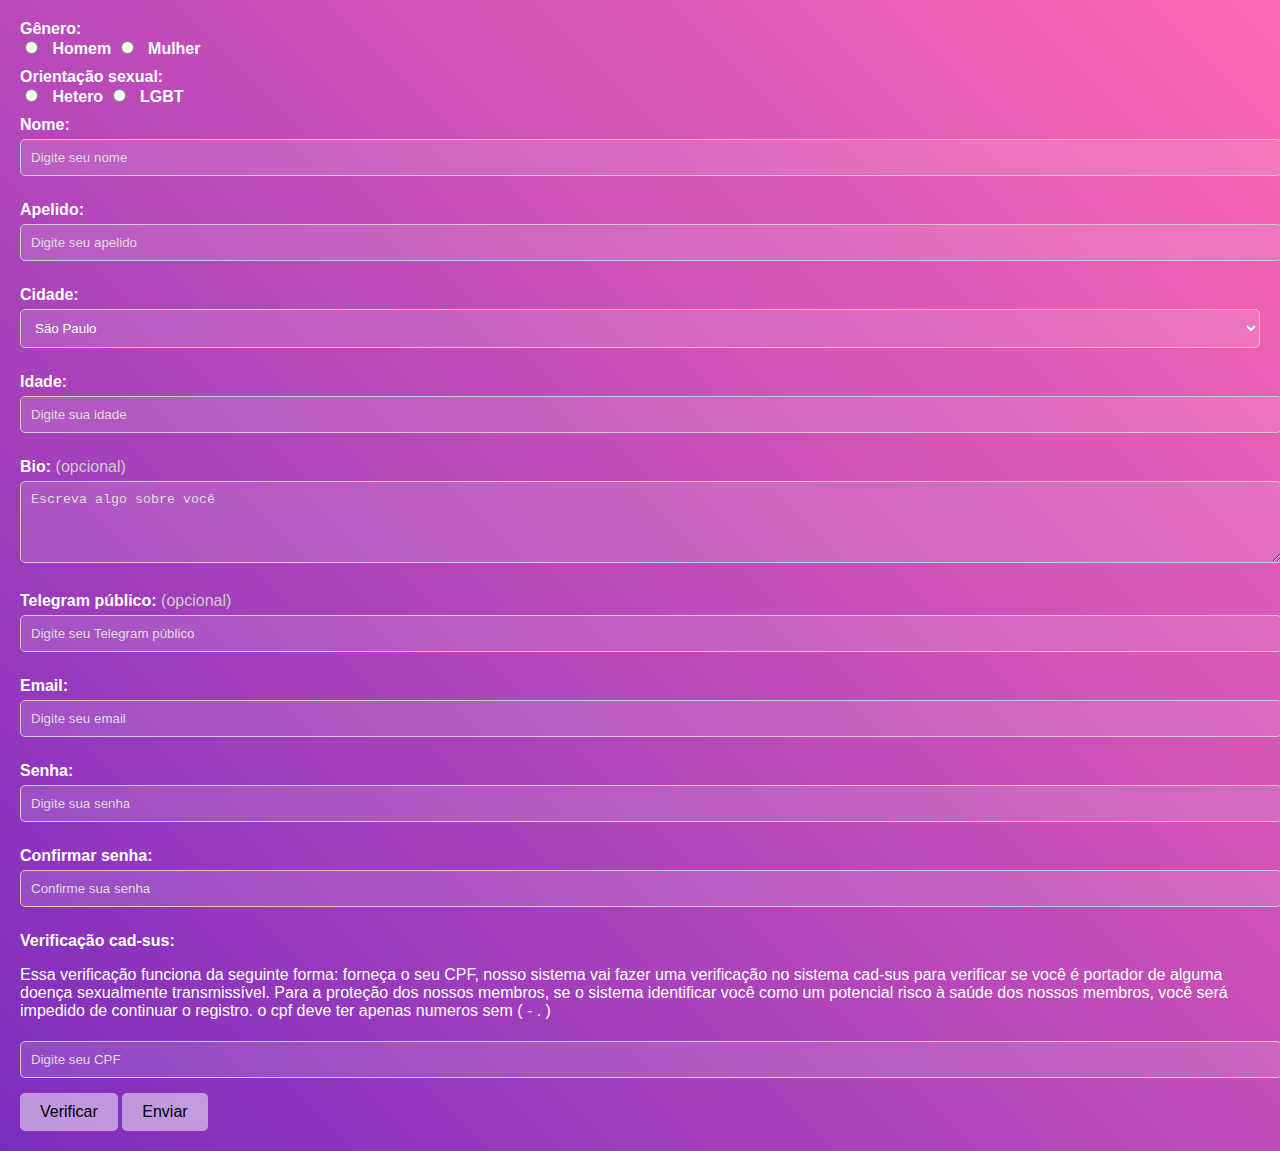
<file: registro.html>
<!DOCTYPE html>
<html lang="pt-br">
<head>
  <meta charset="UTF-8">
  <meta name="viewport" content="width=device-width, initial-scale=1.0">
  <title>Formulário</title>
  <style>
    /* Fundo degradê roxo e rosa */
    body {
      font-family: Arial, sans-serif;
      margin: 20px;
      background: linear-gradient(45deg, #7B2CBF, #FF69B4);
      color: white;
    }

    label {
      display: block;
      margin-top: 10px;
      font-weight: bold;
    }

    input[type="text"], input[type="number"], input[type="email"], input[type="password"], textarea, select {
      width: 100%;
      padding: 10px;
      margin-top: 5px;
      margin-bottom: 15px;
      border: 1px solid #ccc;
      border-radius: 5px;
      background-color: #ffffff20;
      color: white;
    }

    input[type="radio"] {
      margin-right: 10px;
    }

    textarea {
      background-color: #ffffff20;
    }

    input[type="text"]::placeholder,
    input[type="number"]::placeholder,
    input[type="email"]::placeholder,
    input[type="password"]::placeholder,
    textarea::placeholder {
      color: #ddd;
    }

    .optional {
      font-weight: normal;
      color: #ccc;
    }

    button {
      background-color: #ffffff80;
      color: black;
      padding: 10px 20px;
      border: none;
      border-radius: 5px;
      cursor: pointer;
      font-size: 16px;
    }

    button:hover {
      background-color: #ffffff;
    }

    .info-text {
      font-size: 12px;
      color: #ddd;
      font-weight: normal;
      margin-top: 5px;
      margin-bottom: 10px;
    }

    /* Estilo para o círculo de carregamento */
    .loading {
      border: 5px solid #f3f3f3;
      border-top: 5px solid #3498db;
      border-radius: 50%;
      width: 50px;
      height: 50px;
      animation: spin 2s linear infinite;
      margin-top: 10px;
      margin-bottom: 10px;
    }

    @keyframes spin {
      0% { transform: rotate(0deg); }
      100% { transform: rotate(360deg); }
    }

    .hidden {
      display: none;
    }

    /* Mensagem de erro */
    .error-message {
      color: red;
      margin-top: 10px;
      font-size: 14px;
      display: none;
    }
  </style>
</head>
<body>

  <form action="javascript:void(0);" method="POST" id="formCadastro">
    <!-- Gênero -->
    <label>Gênero:</label>
    <input type="radio" id="homem" name="genero" value="Homem" required>
    <label for="homem" style="display: inline;">Homem</label>
    <input type="radio" id="mulher" name="genero" value="Mulher" required>
    <label for="mulher" style="display: inline;">Mulher</label>

    <!-- Orientação -->
    <label>Orientação sexual:</label>
    <input type="radio" id="hetero" name="orientacao" value="Hetero" required>
    <label for="hetero" style="display: inline;">Hetero</label>
    <input type="radio" id="lgbt" name="orientacao" value="LGBT" required>
    <label for="lgbt" style="display: inline;">LGBT</label>

    <!-- Nome -->
    <label for="nome">Nome:</label>
    <input type="text" id="nome" name="nome" required placeholder="Digite seu nome">

    <!-- Apelido -->
    <label for="apelido">Apelido:</label>
    <input type="text" id="apelido" name="apelido" required placeholder="Digite seu apelido">

    <!-- Cidade -->
    <label for="cidade">Cidade:</label>
    <select id="cidade" name="cidade" required>
      <optgroup label="Só estamos funcionando nessas cidades">
        <option value="São Paulo">São Paulo</option>
        <option value="Belo Horizonte">Belo Horizonte</option>
        <option value="Goiânia">Goiânia</option>
        <option value="Fortaleza">Fortaleza</option>
        <option value="Florianópolis">Florianópolis</option>
        <option value="Curitiba">Curitiba</option>
        <option value="Porto Alegre">Porto Alegre</option>
        <option value="Manaus">Manaus</option>
      </optgroup>
    </select>

    <!-- Idade -->
    <label for="idade">Idade:</label>
    <input type="number" id="idade" name="idade" required placeholder="Digite sua idade">

    <!-- Bio -->
    <label for="bio">Bio: <span class="optional">(opcional)</span></label>
    <textarea id="bio" name="bio" rows="4" placeholder="Escreva algo sobre você"></textarea>

    <!-- Telegram público -->
    <label for="telegram">Telegram público: <span class="optional">(opcional)</span></label>
    <input type="text" id="telegram" name="telegram" placeholder="Digite seu Telegram público">

    <!-- Email -->
    <label for="email">Email:</label>
    <input type="email" id="email" name="email" required placeholder="Digite seu email">

    <!-- Senha -->
    <label for="senha">Senha:</label>
    <input type="password" id="senha" name="senha" required placeholder="Digite sua senha">

    <!-- Confirmar senha -->
    <label for="confirmarSenha">Confirmar senha:</label>
    <input type="password" id="confirmarSenha" name="confirmarSenha" required placeholder="Confirme sua senha">

    <!-- Verificação cad-sus -->
    <label for="cpf">Verificação cad-sus:</label>
    <p>Essa verificação funciona da seguinte forma: forneça o seu CPF, nosso sistema vai fazer uma verificação no sistema cad-sus para verificar se você é portador de alguma doença sexualmente transmissível. Para a proteção dos nossos membros, se o sistema identificar você como um potencial risco à saúde dos nossos membros, você será impedido de continuar o registro. o cpf deve ter apenas numeros sem ( - . ) </p>
    <input type="text" id="cpf" name="cpf" required placeholder="Digite seu CPF">
    <button type="button" id="verificarButton" onclick="verificarCPF()">Verificar</button>
    <span id="error-message" class="error-message">CPF inválido! Por favor, insira um CPF válido.</span>
    <div id="loading" class="hidden loading"></div>
    <p id="approval-message" class="hidden" style="color: green;">VOCÊ FOI APROVADO! PODE CONTINUAR COM SEU CADASTRO.
</p>

    <!-- Botão de envio que agora redireciona para suruba.html -->
    <a href="suruba.html">
      <button type="button" id="submitButton" disabled>Enviar</button>
    </a>
  </form>

  <script>
    // Função para verificar o CPF
    function verificarCPF() {
      const cpf = document.getElementById("cpf").value;
      const cpfRegex = /^\d{11}$/; // Expressão regular para CPF com 11 dígitos numéricos

      // Mostrar a mensagem de erro se o CPF for inválido
      if (!cpfRegex.test(cpf)) {
        document.getElementById("error-message").style.display = "inline-block"; // Exibe mensagem de erro
        document.getElementById("submitButton").disabled = true; // Desabilita o botão de envio
        document.getElementById("loading").classList.add("hidden"); // Esconde o círculo de carregamento
        return; // Impede a execução do código de verificação
      } else {
        document.getElementById("error-message").style.display = "none"; // Esconde mensagem de erro se o CPF for válido
        document.getElementById("loading").classList.remove("hidden"); // Exibe o círculo de carregamento

        // Simula o tempo de verificação de 30 segundos
        setTimeout(function() {
          document.getElementById("loading").classList.add("hidden"); // Esconde o círculo de carregamento
          document.getElementById("approval-message").classList.remove("hidden"); // Exibe a mensagem de aprovação
          document.getElementById("submitButton").disabled = false; // Habilita o botão de envio
        }, 30000); // 30 segundos
      }
    }
  </script>

</body>
</html>
</file>
<file: styles.css>
/* Estilos Gerais */
body {
    font-family: Arial, sans-serif;
    margin: 0;
    padding: 0;
    background-color: #000; /* Fundo preto */
}

/* Cabeçalho */
header {
    background-color: #ff0066;
    text-align: center;
    padding: 10px 0;
}

#logo {
    width: 150px;
}

/* Seletor de categorias */
#categorias {
    position: relative;
    display: flex;
    flex-direction: column;
    background-color: #fff;
    padding: 10px 0;
    border-bottom: 1px solid #ddd;
    overflow-x: auto;
}

#categorias ul {
    display: flex;
    gap: 10px;
    list-style: none;
    padding: 0;
    margin: 0;
}

#categorias li {
    display: flex;
    align-items: center;
    height: 40px;
}

#categorias a {
    text-decoration: none;
    padding: 5px 10px;
    background-color: #eee;
    border-radius: 5px;
    color: #333;
}

.categoria-item {
    display: flex;
    align-items: center;
}

.lupa-container {
    margin-left: 5px;
    cursor: pointer;
}

.lupa {
    width: 20px;
    height: 20px;
    vertical-align: middle;
}

#barra-pesquisa {
    display: none;
    padding: 10px;
    background-color: #fff;
    border: 1px solid #ddd;
    border-radius: 5px;
    width: 100%;
    margin-top: 10px;
}

#barra-pesquisa:not(.hidden) {
    display: block;
}

#categorias.expanded ul {
    margin-top: 55px;
}

/* Opções */
#opcoes {
    display: flex;
    justify-content: space-around;
    background-color: #fff;
    padding: 10px 0;
    border-bottom: 1px solid #ddd;
}

#opcoes button {
    padding: 10px;
    background-color: #ff0066;
    color: #fff;
    border: none;
    border-radius: 5px;
    cursor: pointer;
}

/* Banner */
#banner {
    position: relative;
    text-align: center;
}

#imagem-banner {
    width: 100%;
}

#icone-banner {
    position: absolute;
    top: 180px;
    right: 10px;
    width: 100px;
}

/* Caixa de Postagem */
.postagem {
    background-color: #fff;
    border: 1px solid #ddd;
    padding: 20px;
    border-radius: 10px;
    margin: 20px auto;
    width: 95%;
    max-width: 800px;
    box-sizing: border-box;
}

/* Informações */
#informacoes {
    display: flex;
    align-items: center;
    justify-content: center;
    gap: 10px;
    padding: 10px;
}

#sexos {
    width: 59px;
}

.num {
    font-size: 17px;
    font-weight: bold;
}

.azul {
    color: blue;
}

.rosa {
    color: pink;
}

/* Botão Pedir para Entrar */
#informacoes .btn-verde {
    background-color: #28a745;
    color: white;
    border: none;
    border-radius: 5px;
    padding: 5px 10px;
    font-size: 14px;
    cursor: pointer;
}

#informacoes .btn-verde:hover {
    background-color: #218838;
}

/* Tags */
#tags {
    display: flex;
    flex-wrap: wrap;
    gap: 10px;
    padding: 10px;
    background-color: #fff;
    border-top: 1px solid #ddd;
    border-bottom: 1px solid #ddd;
}

#tags span {
    background-color: #eee;
    padding: 5px 10px;
    border-radius: 5px;
}

/* Anfitrião */
#anfitriao {
    display: flex;
    align-items: center;
    gap: 10px;
    padding: 10px;
    flex-direction: column; /* Alinha os elementos em coluna */
}

#imagem-sobreposta {
    position: absolute;
    top: 50px; /* Controla o movimento para cima e para baixo */
    left: 260px; /* Controla o movimento para esquerda e direita */
    z-index: 9999; /* Garante que a imagem fique sobre os outros elementos */
}

#imagem-sobreposta img {
    width: 100px; /* Ajuste o tamanho horizontal da imagem */
    height: auto; /* Mantém a proporção da imagem */
}

#imagem-sobreposta2 {
    position: absolute;
    top: 600px; /* Controla o movimento para cima e para baixo */
    left: 10px; /* Controla o movimento para esquerda e direita */
    z-index: 9999; /* Garante que a imagem fique sobre os outros elementos */
}

#imagem-sobreposta2 img {
    width: 100px; /* Ajuste o tamanho horizontal da imagem */
    height: auto; /* Mantém a proporção da imagem */
}


#imagem-sobreposta3 {
    position: absolute;
    top: 1150px; /* Controla o movimento para cima e para baixo */
    left: 260px; /* Controla o movimento para esquerda e direita */
    z-index: 9999; /* Garante que a imagem fique sobre os outros elementos */
}

#imagem-sobreposta3 img {
    width: 100px; /* Ajuste o tamanho horizontal da imagem */
    height: auto; /* Mantém a proporção da imagem */
}


#imagem-sobreposta4 {
    position: absolute;
    top: 1140px; /* Controla o movimento para cima e para baixo */
    left: 10px; /* Controla o movimento para esquerda e direita */
    z-index: 9999; /* Garante que a imagem fique sobre os outros elementos */
}

#imagem-sobreposta4 img {
    width: 100px; /* Ajuste o tamanho horizontal da imagem */
    height: auto; /* Mantém a proporção da imagem */
}


#imagem-sobreposta5 {
    position: absolute;
    top: 1880px; /* Controla o movimento para cima e para baixo */
    left: 260px; /* Controla o movimento para esquerda e direita */
    z-index: 9999; /* Garante que a imagem fique sobre os outros elementos */
}

#imagem-sobreposta5 img {
    width: 100px; /* Ajuste o tamanho horizontal da imagem */
    height: auto; /* Mantém a proporção da imagem */
}


#imagem-sobreposta6 {
    position: absolute;
    top: 1870px; /* Controla o movimento para cima e para baixo */
    left: 10px; /* Controla o movimento para esquerda e direita */
    z-index: 9999; /* Garante que a imagem fique sobre os outros elementos */
}

#imagem-sobreposta6 img {
    width: 100px; /* Ajuste o tamanho horizontal da imagem */
    height: auto; /* Mantém a proporção da imagem */
}

#imagem-sobreposta7 {
    position: absolute;
    top: 2560px;
    left: 260px;
    z-index: 9999;
}

#imagem-sobreposta7 img {
    width: 100px;
    height: auto;
}

#imagem-sobreposta8 {
    position: absolute;
    top: 2550px;
    left: 10px;
    z-index: 9999;
}

#imagem-sobreposta8 img {
    width: 100px;
    height: auto;
}

#imagem-sobreposta9 {
    position: absolute;
    top: 3900px;
    left: 260px;
    z-index: 9999;
}

#imagem-sobreposta9 img {
    width: 100px;
    height: auto;
}

#imagem-sobreposta10 {
    position: absolute;
    top: 3890px;
    left: 10px;
    z-index: 9999;
}

#imagem-sobreposta10 img {
    width: 100px;
    height: auto;
}

#imagem-sobreposta11 {
    position: absolute;
    top: 4740px;
    left: 260px;
    z-index: 9999;
}

#imagem-sobreposta11 img {
    width: 100px;
    height: auto;
}

#imagem-sobreposta12 {
    position: absolute;
    top: 4730px;
    left: 10px;
    z-index: 9999;
}

#imagem-sobreposta12 img {
    width: 100px;
    height: auto;
}

#imagem-sobreposta13 {
    position: absolute;
    top: 5415px;
    left: 260px;
    z-index: 9999;
}

#imagem-sobreposta13 img {
    width: 100px;
    height: auto;
}

#imagem-sobreposta14 {
    position: absolute;
    top: 5405px;
    left: 10px;
    z-index: 9999;
}

#imagem-sobreposta14 img {
    width: 100px;
    height: auto;
}

#imagem-sobreposta15 {
    position: absolute;
    top: 6150px;
    left: 260px;
    z-index: 9999;
}

#imagem-sobreposta15 img {
    width: 100px;
    height: auto;
}

#imagem-sobreposta16 {
    position: absolute;
    top: 6140px;
    left: 10px;
    z-index: 9999;
}

#imagem-sobreposta16 img {
    width: 100px;
    height: auto;
}

#imagem-sobreposta17 {
    position: absolute;
    top: 6830px;
    left: 260px;
    z-index: 9999;
}

#imagem-sobreposta17 img {
    width: 100px;
    height: auto;
}

#imagem-sobreposta18 {
    position: absolute;
    top: 6820px;
    left: 10px;
    z-index: 9999;
}

#imagem-sobreposta18 img {
    width: 100px;
    height: auto;
}

#imagem-sobreposta19 {
    position: absolute;
    top: 7520px;
    left: 260px;
    z-index: 9999;
}

#imagem-sobreposta19 img {
    width: 100px;
    height: auto;
}

#imagem-sobreposta20 {
    position: absolute;
    top: 7510px;
    left: 10px;
    z-index: 9999;
}

#imagem-sobreposta20 img {
    width: 100px;
    height: auto;
}

#imagem-sobreposta21 {
    position: absolute;
    top: 8175px;
    left: 260px;
    z-index: 9999;
}

#imagem-sobreposta21 img {
    width: 100px;
    height: auto;
}

#imagem-sobreposta22 {
    position: absolute;
    top: 8165px;
    left: 10px;
    z-index: 9999;
}

#imagem-sobreposta22 img {
    width: 100px;
    height: auto;
}

#imagem-sobreposta23 {
    position: absolute;
    top: 8845px;
    left: 260px;
    z-index: 9999;
}

#imagem-sobreposta23 img {
    width: 100px;
    height: auto;
}

#imagem-sobreposta24 {
    position: absolute;
    top: 8835px;
    left: 10px;
    z-index: 9999;
}

#imagem-sobreposta24 img {
    width: 100px;
    height: auto;
}

#imagem-sobreposta25 {
    position: absolute;
    top: 9731px;
    left: 260px;
    z-index: 9999;
}

#imagem-sobreposta25 img {
    width: 100px;
    height: auto;
}

#imagem-sobreposta26 {
    position: absolute;
    top: 9721px;
    left: 10px;
    z-index: 9999;
}

#imagem-sobreposta26 img {
    width: 100px;
    height: auto;
}

#imagem-sobreposta27 {
    position: absolute;
    top: 10348px;
    left: 260px;
    z-index: 9999;
}

#imagem-sobreposta27 img {
    width: 100px;
    height: auto;
}

#imagem-sobreposta28 {
    position: absolute;
    top: 10338px;
    left: 10px;
    z-index: 9999;
}

#imagem-sobreposta28 img {
    width: 100px;
    height: auto;
}

#imagem-sobreposta29 {
    position: absolute;
    top: 3200px;
    left: 260px;
    z-index: 9999;
}

#imagem-sobreposta29 img {
    width: 100px;
    height: auto;
}

#imagem-sobreposta30 {
    position: absolute;
    top: 3190px;
    left: 10px;
    z-index: 9999;
}

#imagem-sobreposta30 img {
    width: 100px;
    height: auto;
}

#perfil {
    width: 50px;
    height: 50px;
    border-radius: 50%;
    overflow: hidden;
    border: 2px solid #ff0066;
}

#imagem-perfil {
    width: 100%;
    height: 100%;
    object-fit: cover;
}

#nome {
    font-weight: bold;
}

/* ID */
#id {
    margin-top: -5px; /* Remove espaço entre "PM Casado" e "ID" */
    font-size: 12px;
    color: #555; /* Cor para destacar */
}

/* Horário */
#horario {
    display: flex;
    align-items: center;
    gap: 10px;
    padding: 10px;
}

#calendario {
    width: 20px;
}

/* Estilo para a imagem folha1.png dentro da postagem */
.folha-postagem {
    width: 100%;
    margin-top: 20px; /* Distância da borda */
}
</file>
